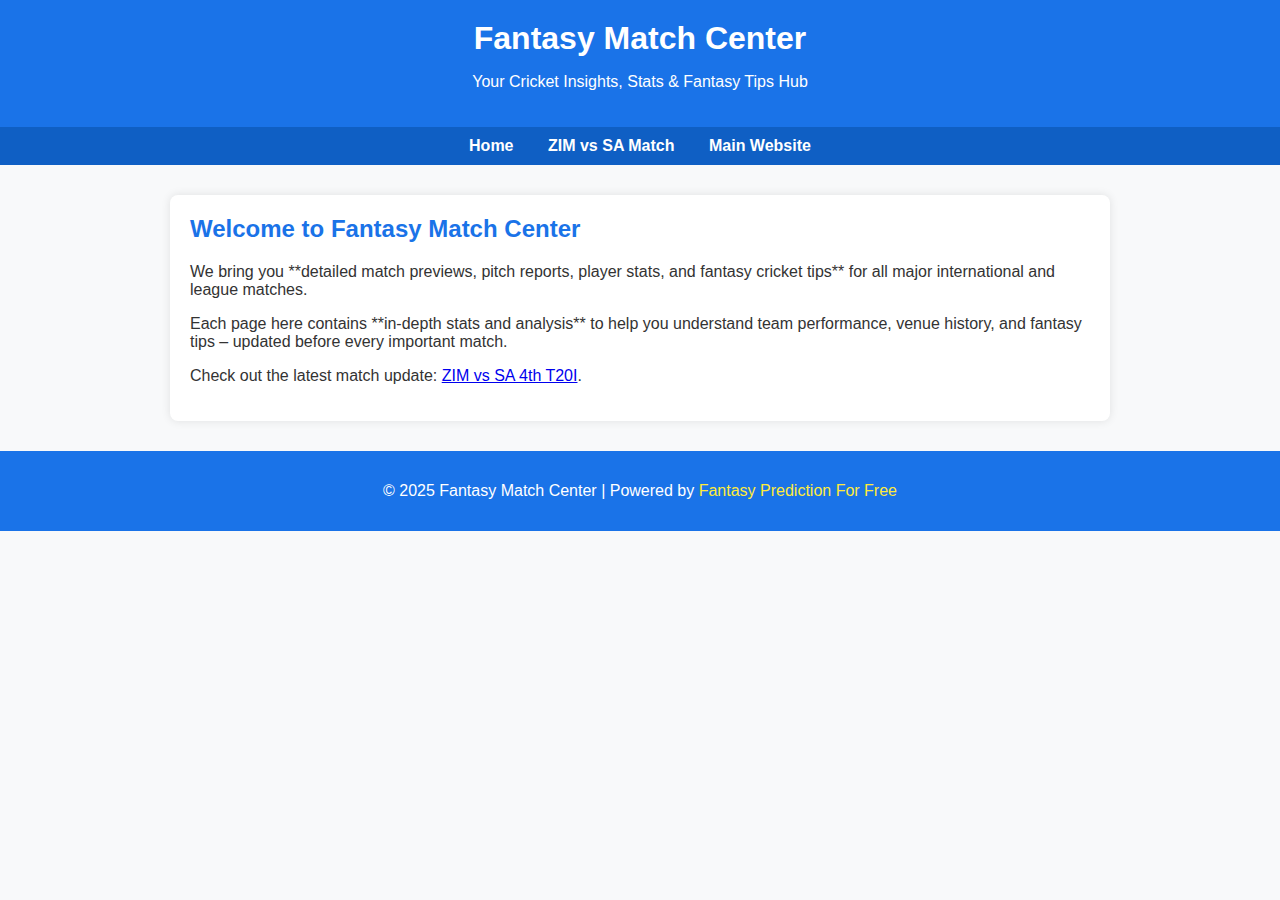
<file: index.html>
<!DOCTYPE html>
<html lang="en">
<head>
    <meta charset="UTF-8">
    <meta name="viewport" content="width=device-width, initial-scale=1.0">
    <title>Fantasy Match Center</title>
    <style>
        body {
            margin: 0;
            font-family: Arial, sans-serif;
            background-color: #f8f9fa;
            color: #333;
        }
        header {
            background-color: #1a73e8;
            color: white;
            text-align: center;
            padding: 20px 10px;
        }
        header h1 {
            margin: 0;
            font-size: 2rem;
        }
        nav {
            text-align: center;
            background-color: #0f5fc4;
            padding: 10px;
        }
        nav a {
            color: white;
            text-decoration: none;
            margin: 0 15px;
            font-weight: bold;
        }
        nav a:hover {
            text-decoration: underline;
        }
        main {
            max-width: 900px;
            margin: 30px auto;
            padding: 20px;
            background-color: #fff;
            box-shadow: 0 0 10px rgba(0,0,0,0.1);
            border-radius: 8px;
        }
        h2 {
            color: #1a73e8;
            margin-top: 0;
        }
        footer {
            background-color: #1a73e8;
            color: white;
            text-align: center;
            padding: 15px 10px;
            margin-top: 30px;
        }
        footer a {
            color: #ffeb3b;
            text-decoration: none;
        }
        footer a:hover {
            text-decoration: underline;
        }
    </style>
</head>
<body>

    <header>
        <h1>Fantasy Match Center</h1>
        <p>Your Cricket Insights, Stats & Fantasy Tips Hub</p>
    </header>

    <nav>
        <a href="/">Home</a>
        <a href="/zim-vs-sa/">ZIM vs SA Match</a>
        <a href="https://fantasypredictionforfree.com" target="_blank">Main Website</a>
    </nav>

    <main>
        <h2>Welcome to Fantasy Match Center</h2>
        <p>
            We bring you **detailed match previews, pitch reports, player stats, and fantasy cricket tips** 
            for all major international and league matches.
        </p>
        <p>
            Each page here contains **in-depth stats and analysis** to help you understand team performance, 
            venue history, and fantasy tips – updated before every important match.
        </p>
        <p>
            Check out the latest match update: <a href="/zim-vs-sa/">ZIM vs SA 4th T20I</a>.
        </p>
    </main>

    <footer>
        <p>
            © 2025 Fantasy Match Center | Powered by 
            <a href="https://fantasypredictionforfree.com" target="_blank">Fantasy Prediction For Free</a>
        </p>
    </footer>

</body>
</html>
</file>
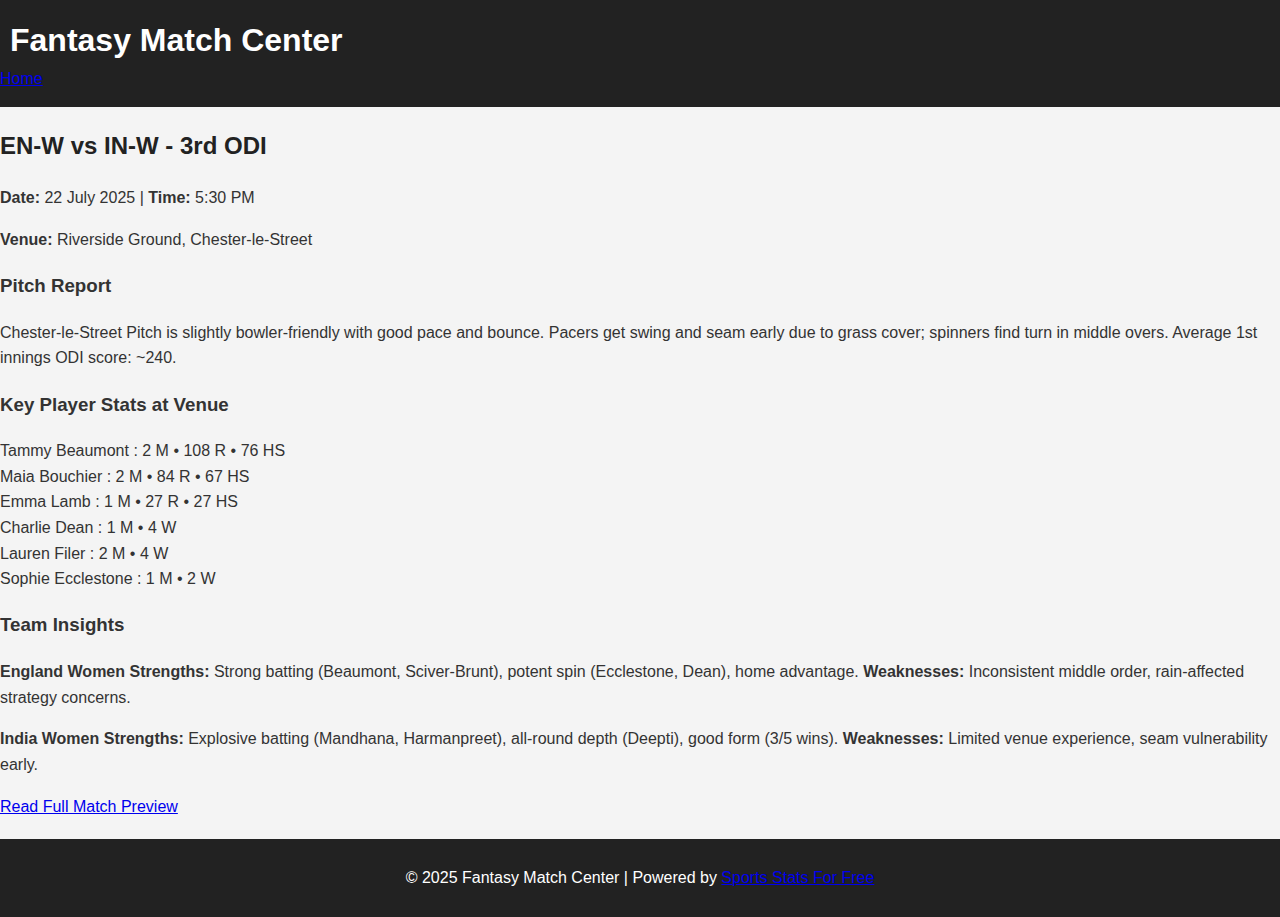
<file: enw-vs-inw-3rd-odi-fantasy-cricket-tips/index.html>
<!DOCTYPE html>
<html lang="en">
<head>
  <meta charset="UTF-8">
  <meta name="viewport" content="width=device-width, initial-scale=1.0">
  <title>EN-W vs IN-W 3rd ODI - Fantasy Cricket Stats & Prediction</title>
  <link rel="stylesheet" href="../style.css">
</head>
<body>
  <header>
    <h1>Fantasy Match Center</h1>
    <nav>
      <a href="/">Home</a>
    </nav>
  </header>

  <main>
    <section class="match-header">
      <h2>EN-W vs IN-W - 3rd ODI</h2>
      <p><strong>Date:</strong> 22 July 2025 | <strong>Time:</strong> 5:30 PM</p>
      <p><strong>Venue:</strong> Riverside Ground, Chester-le-Street</p>
    </section>

    <section class="pitch-report">
      <h3>Pitch Report</h3>
      <p>
        Chester-le-Street Pitch is slightly bowler-friendly with good pace and bounce. Pacers get swing and seam early due to grass cover; spinners find turn in middle overs. Average 1st innings ODI score: ~240.
      </p>
    </section>

    <section class="player-stats">
      <h3>Key Player Stats at Venue</h3>
      <p>
        Tammy Beaumont : 2 M • 108 R • 76 HS <br>
	Maia Bouchier : 2 M • 84 R • 67 HS <br>
	Emma Lamb : 1 M • 27 R • 27 HS <br>
	Charlie Dean : 1 M • 4 W <br>
	Lauren Filer : 2 M • 4 W <br>
	Sophie Ecclestone : 1 M • 2 W <br>
      </p>
    </section>

    <section class="Team-analysis">
      <h3>Team Insights</h3>
      <p>
        <strong>England Women Strengths:</strong> Strong batting (Beaumont, Sciver-Brunt), potent spin (Ecclestone, Dean), home advantage.  
        <strong>Weaknesses:</strong> Inconsistent middle order, rain-affected strategy concerns.  
      </p>
      <p>
        <strong>India Women Strengths:</strong> Explosive batting (Mandhana, Harmanpreet), all-round depth (Deepti), good form (3/5 wins).  
        <strong>Weaknesses:</strong> Limited venue experience, seam vulnerability early.
      </p>
    </section>

    <section class="read-more">
      <a href="https://sportsstatsforfree.com/news/en-w-vs-in-w-player-battle-pitch-report-playing11-england-women-vs-india-women-player-stats-inw-vs-enw-3rd-odi-prediction/07/2025/" target="_blank">
        Read Full Match Preview
      </a>
    </section>
  </main>

  <footer>
    <p>© 2025 Fantasy Match Center | Powered by <a href="https://sportsstatsforfree.com/" target="_blank">Sports Stats For Free</a></p>
  </footer>
</body>
</html>
</file>
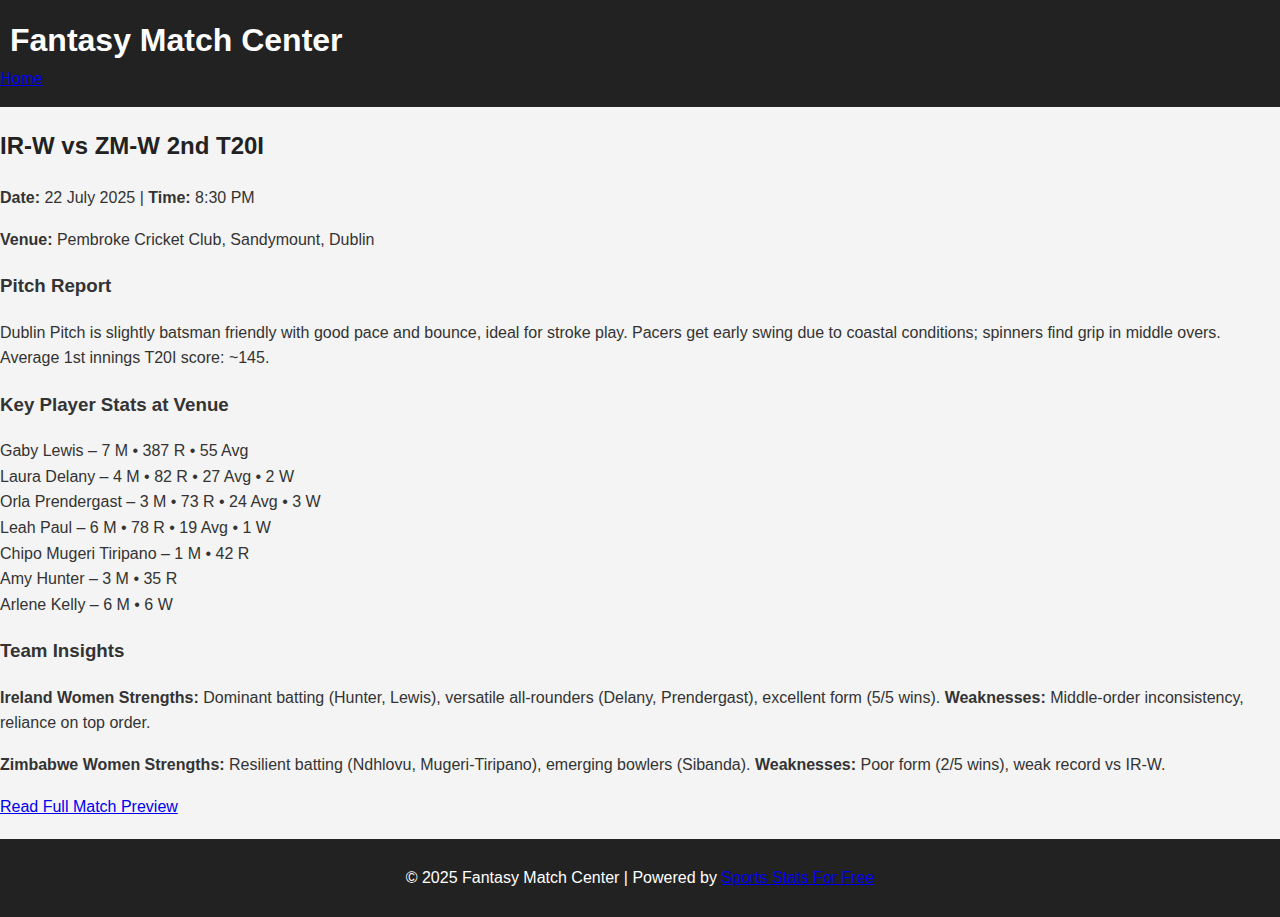
<file: irew-vs-zimw-2nd-t20-match-prediction/index.html>
<!DOCTYPE html>
<html lang="en">
<head>
  <meta charset="UTF-8">
  <meta name="viewport" content="width=device-width, initial-scale=1.0">
  <title>IR-W vs ZM-W 2nd T20I - Fantasy Cricket Stats & Prediction</title>
  <link rel="stylesheet" href="../style.css">
</head>
<body>
  <header>
    <h1>Fantasy Match Center</h1>
    <nav>
      <a href="/">Home</a>
    </nav>
  </header>

  <main>
    <section class="match-header">
      <h2>IR-W vs ZM-W 2nd T20I</h2>
      <p><strong>Date:</strong> 22 July 2025 | <strong>Time:</strong> 8:30 PM</p>
      <p><strong>Venue:</strong> Pembroke Cricket Club, Sandymount, Dublin</p>
    </section>

    <section class="pitch-report">
      <h3>Pitch Report</h3>
      <p>
        Dublin Pitch is slightly batsman friendly with good pace and bounce, ideal for stroke play. Pacers get early swing due to coastal conditions; spinners find grip in middle overs. Average 1st innings T20I score: ~145.
      </p>
    </section>

    <section class="player-stats">
      <h3>Key Player Stats at Venue</h3>
      <p>
        Gaby Lewis – 7 M • 387 R • 55 Avg <br>
	Laura Delany – 4 M • 82 R • 27 Avg • 2 W <br>
	Orla Prendergast – 3 M • 73 R • 24 Avg • 3 W <br>
	Leah Paul – 6 M • 78 R • 19 Avg • 1 W <br>
	Chipo Mugeri Tiripano – 1 M • 42 R <br>
	Amy Hunter – 3 M • 35 R <br>
	Arlene Kelly – 6 M • 6 W <br>

      </p>
    </section>

    <section class="Team-analysis">
      <h3>Team Insights</h3>
      <p>
        <strong>Ireland Women Strengths:</strong> Dominant batting (Hunter, Lewis), versatile all-rounders (Delany, Prendergast), excellent form (5/5 wins).  
        <strong>Weaknesses:</strong> Middle-order inconsistency, reliance on top order.  
      </p>
      <p>
        <strong>Zimbabwe Women Strengths:</strong> Resilient batting (Ndhlovu, Mugeri-Tiripano), emerging bowlers (Sibanda).  
        <strong>Weaknesses:</strong> Poor form (2/5 wins), weak record vs IR-W.
      </p>
    </section>

    <section class="read-more">
      <a href="https://sportsstatsforfree.com/news/ir-w-vs-zm-w-player-battle-pitch-report-playing11-ireland-women-vs-zimbabwe-women-player-stats-ire-w-vs-zim-w-2nd-t20-prediction/07/2025/" target="_blank">
        Read Full Match Preview
      </a>
    </section>
  </main>

  <footer>
    <p>© 2025 Fantasy Match Center | Powered by <a href="https://sportsstatsforfree.com/" target="_blank">Sports Stats For Free</a></p>
  </footer>
</body>
</html>
</file>
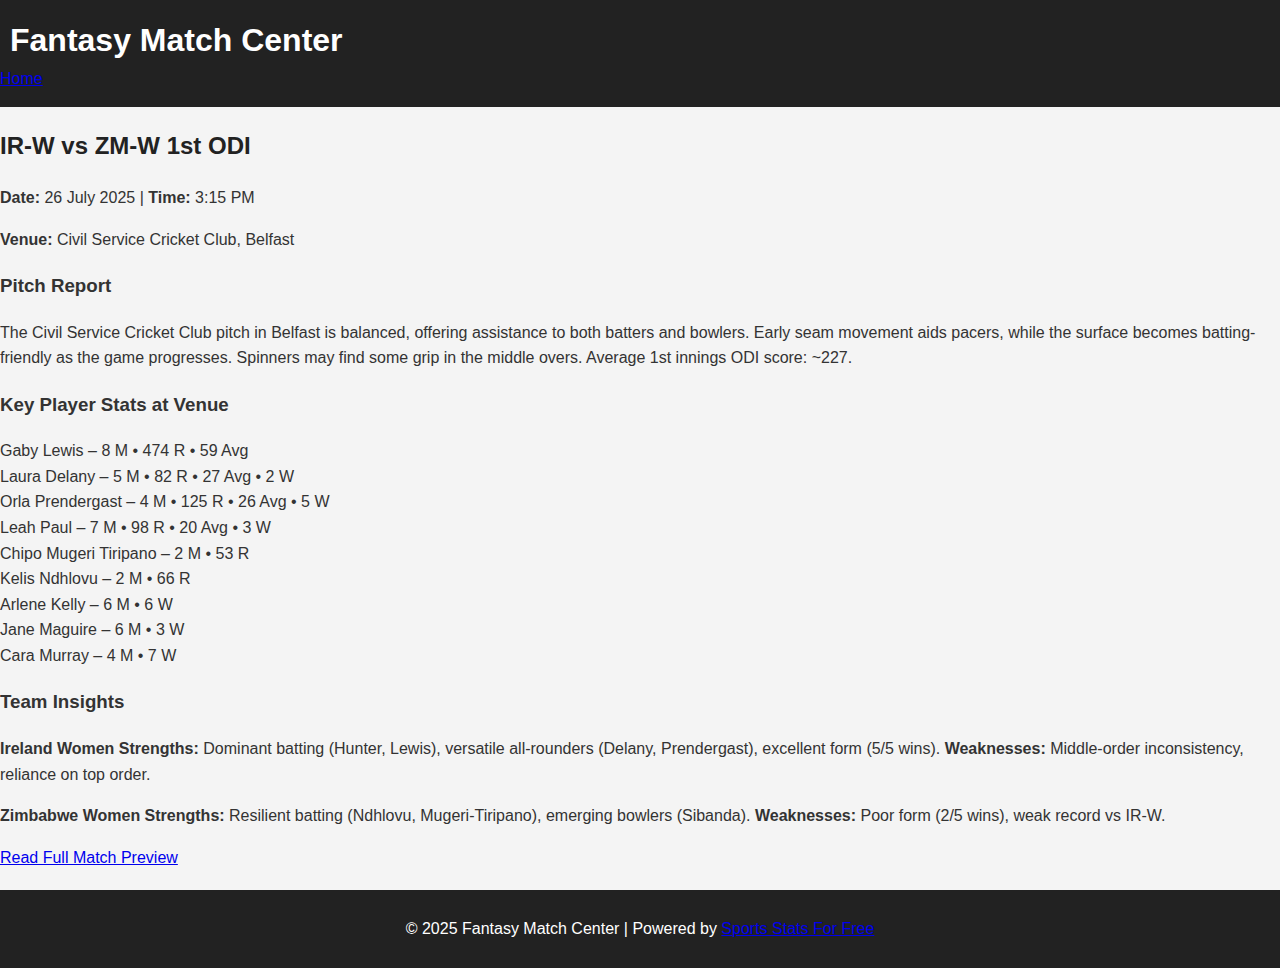
<file: irw-vs-zmw-1st-odi-match-prediction/index.html>
<!DOCTYPE html>
<html lang="en">
<head>
  <meta charset="UTF-8">
  <meta name="viewport" content="width=device-width, initial-scale=1.0">
  <title>IR-W vs ZM-W 1st ODI - Fantasy Cricket Stats & Prediction</title>
  <link rel="stylesheet" href="../style.css">
</head>
<body>
  <header>
    <h1>Fantasy Match Center</h1>
    <nav>
      <a href="/">Home</a>
    </nav>
  </header>

  <main>
    <section class="match-header">
      <h2>IR-W vs ZM-W 1st ODI</h2>
      <p><strong>Date:</strong> 26 July 2025 | <strong>Time:</strong> 3:15 PM</p>
      <p><strong>Venue:</strong> Civil Service Cricket Club, Belfast</p>
    </section>

    <section class="pitch-report">
      <h3>Pitch Report</h3>
      <p>
        The Civil Service Cricket Club pitch in Belfast is balanced, offering assistance to both batters and bowlers. Early seam movement aids pacers, while the surface becomes batting-friendly as the game progresses. Spinners may find some grip in the middle overs. Average 1st innings ODI score: ~227.
      </p>
    </section>

    <section class="player-stats">
      <h3>Key Player Stats at Venue</h3>
      <p>
	Gaby Lewis – 8 M • 474 R • 59 Avg <br>
	Laura Delany – 5 M • 82 R • 27 Avg • 2 W <br>
	Orla Prendergast – 4 M • 125 R • 26 Avg • 5 W <br>
	Leah Paul – 7 M • 98 R • 20 Avg • 3 W <br>
	Chipo Mugeri Tiripano – 2 M • 53 R <br>
	Kelis Ndhlovu – 2 M • 66 R <br>
	Arlene Kelly – 6 M • 6 W <br>
	Jane Maguire – 6 M • 3 W <br>
	Cara Murray – 4 M • 7 W <br>
      </p>
    </section>

    <section class="Team-analysis">
      <h3>Team Insights</h3>
      <p>
        <strong>Ireland Women Strengths:</strong> Dominant batting (Hunter, Lewis), versatile all-rounders (Delany, Prendergast), excellent form (5/5 wins).  
        <strong>Weaknesses:</strong> Middle-order inconsistency, reliance on top order.  
      </p>
      <p>
        <strong>Zimbabwe Women Strengths:</strong> Resilient batting (Ndhlovu, Mugeri-Tiripano), emerging bowlers (Sibanda).  
        <strong>Weaknesses:</strong> Poor form (2/5 wins), weak record vs IR-W.
      </p>
    </section>

    <section class="read-more">
      <a href="https://sportsstatsforfree.com/news/ir-w-vs-zm-w-player-battle-player-stats-playing11-ireland-women-vs-zimbabwe-women-pitch-report-ire-w-vs-zim-w-1st-odi-prediction/07/2025/" target="_blank">
        Read Full Match Preview
      </a>
    </section>
  </main>

  <footer>
    <p>© 2025 Fantasy Match Center | Powered by <a href="https://sportsstatsforfree.com/" target="_blank">Sports Stats For Free</a></p>
  </footer>
</body>
</html>
</file>
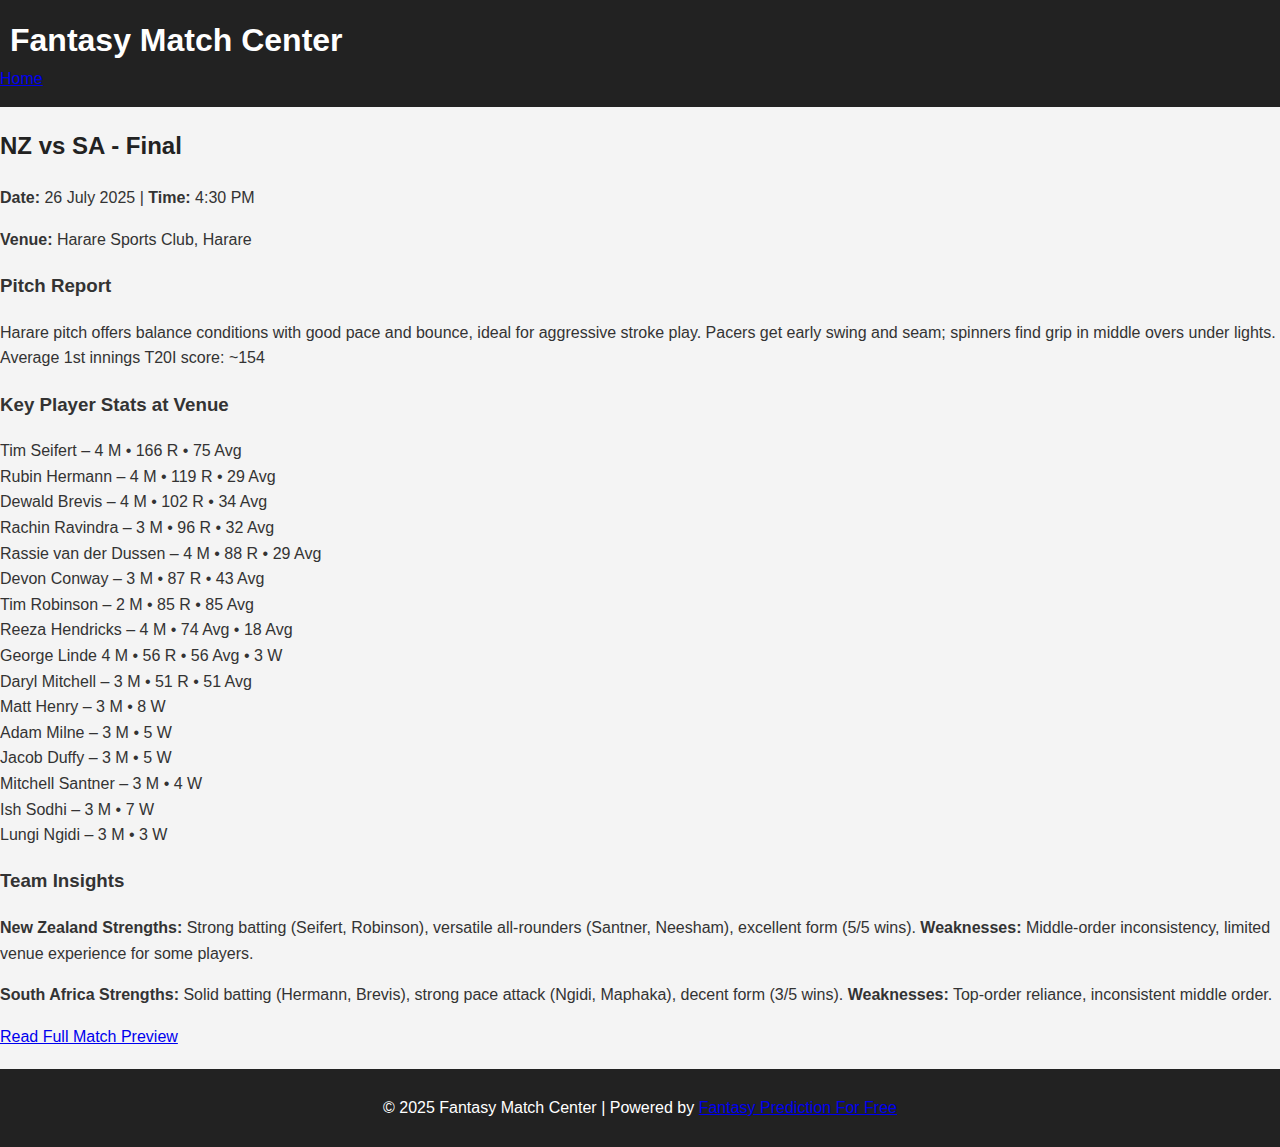
<file: nz-vs-sa-final-match-of-t20-tri-seires/index.html>
<!DOCTYPE html>
<html lang="en">
<head>
  <meta charset="UTF-8">
  <meta name="viewport" content="width=device-width, initial-scale=1.0">
  <title>NZ vs SA Final - Fantasy Cricket Stats & Prediction</title>
  <link rel="stylesheet" href="../style.css">
</head>
<body>
  <header>
    <h1>Fantasy Match Center</h1>
    <nav>
      <a href="/">Home</a>
    </nav>
  </header>

  <main>
    <section class="match-header">
      <h2>NZ vs SA - Final</h2>
      <p><strong>Date:</strong> 26 July 2025 | <strong>Time:</strong> 4:30 PM</p>
      <p><strong>Venue:</strong> Harare Sports Club, Harare</p>
    </section>

    <section class="pitch-report">
      <h3>Pitch Report</h3>
      <p>
        Harare pitch offers balance conditions with good pace and bounce, ideal for aggressive stroke play. Pacers get early swing and seam; spinners find grip in middle overs under lights. Average 1st innings T20I score: ~154
      </p>
    </section>

    <section class="player-stats">
      <h3>Key Player Stats at Venue</h3>
      <p>
	Tim Seifert – 4 M • 166 R • 75 Avg <br>
	Rubin Hermann – 4 M • 119 R • 29 Avg <br>
	Dewald Brevis – 4 M • 102 R • 34 Avg <br>
	Rachin Ravindra – 3 M • 96 R • 32 Avg <br>
	Rassie van der Dussen – 4 M • 88 R • 29 Avg <br>
	Devon Conway – 3 M • 87 R • 43 Avg <br>
	Tim Robinson – 2 M • 85 R • 85 Avg <br>
	Reeza Hendricks – 4 M • 74 Avg • 18 Avg <br>
	George Linde 4 M • 56 R • 56 Avg • 3 W <br>
	Daryl Mitchell – 3 M • 51 R • 51 Avg <br>
	Matt Henry – 3 M • 8 W <br>
	Adam Milne – 3 M • 5 W <br>
	Jacob Duffy – 3 M • 5 W <br>
	Mitchell Santner – 3 M • 4 W <br>
	Ish Sodhi – 3 M • 7 W <br>
	Lungi Ngidi – 3 M • 3 W <br>
      </p>
    </section>

    <section class="Team-analysis">
      <h3>Team Insights</h3>
      <p>
        <strong>New Zealand Strengths:</strong> Strong batting (Seifert, Robinson), versatile all-rounders (Santner, Neesham), excellent form (5/5 wins).  
        <strong>Weaknesses:</strong> Middle-order inconsistency, limited venue experience for some players.  
      </p>
      <p>
        <strong>South Africa Strengths:</strong> Solid batting (Hermann, Brevis), strong pace attack (Ngidi, Maphaka), decent form (3/5 wins).  
        <strong>Weaknesses:</strong> Top-order reliance, inconsistent middle order.
      </p>
    </section>

    <section class="read-more">
      <a href="https://fantasypredictionforfree.com/cricket-news/nz-vs-sa-player-battle-player-stats-playing11-new-zealand-vs-south-africa-pitch-report-sa-vs-nz-final-t20-prediction/07/2025/" target="_blank">
        Read Full Match Preview
      </a>
    </section>
  </main>

  <footer>
    <p>© 2025 Fantasy Match Center | Powered by <a href="https://fantasypredictionforfree.com" target="_blank">Fantasy Prediction For Free</a></p>
  </footer>
</body>
</html>
</file>
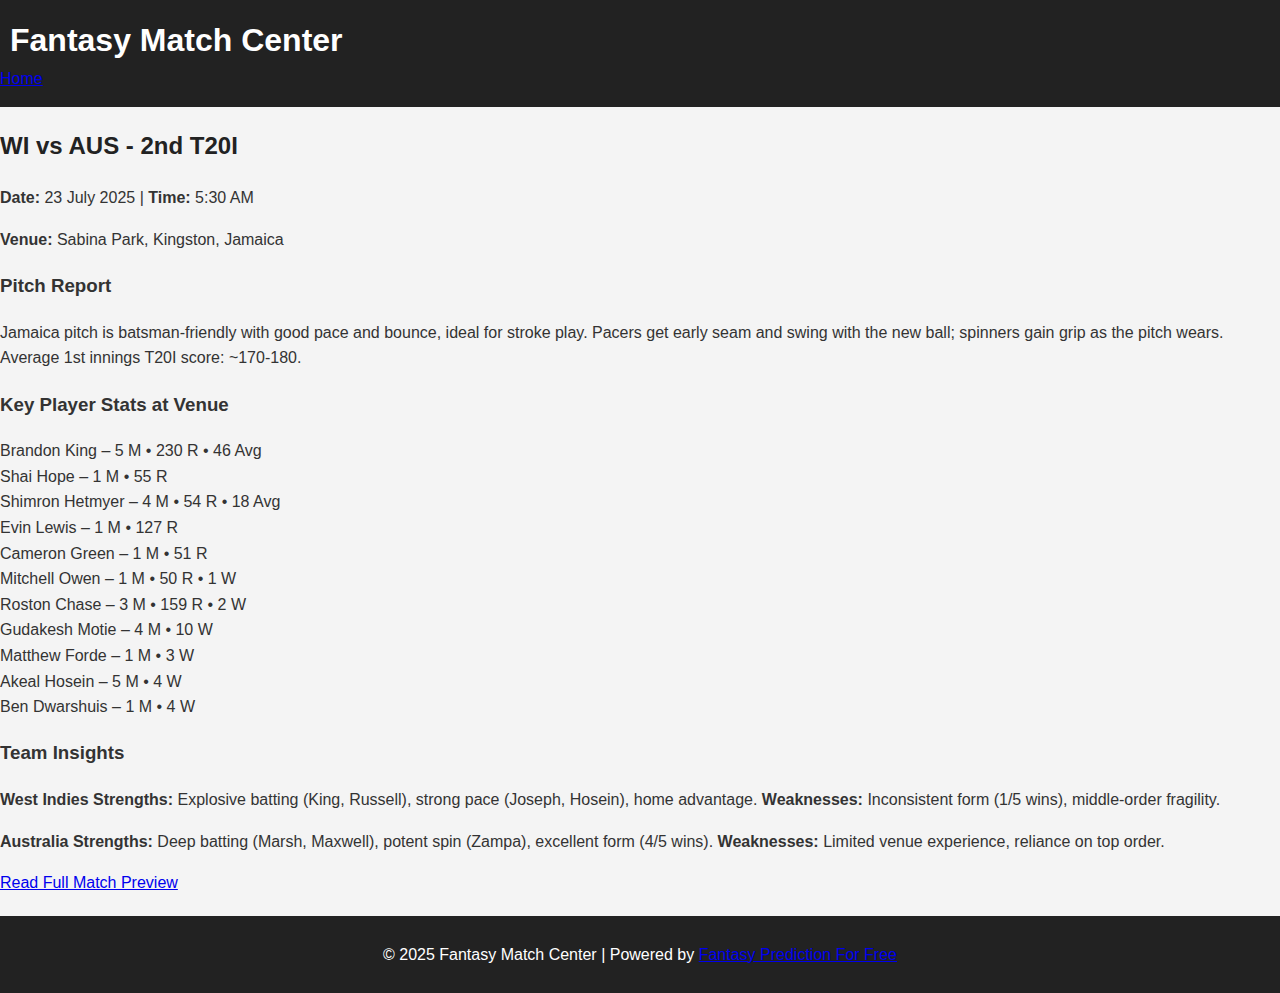
<file: wi-vs-aus-2nd-t20-fantasy-preview/index.html>
<!DOCTYPE html>
<html lang="en">
<head>
  <meta charset="UTF-8">
  <meta name="viewport" content="width=device-width, initial-scale=1.0">
  <title>WI vs AUS 2nd T20I - Fantasy Cricket Stats & Prediction</title>
  <link rel="stylesheet" href="../style.css">
</head>
<body>
  <header>
    <h1>Fantasy Match Center</h1>
    <nav>
      <a href="/">Home</a>
    </nav>
  </header>

  <main>
    <section class="match-header">
      <h2>WI vs AUS - 2nd T20I</h2>
      <p><strong>Date:</strong> 23 July 2025 | <strong>Time:</strong> 5:30 AM</p>
      <p><strong>Venue:</strong> Sabina Park, Kingston, Jamaica</p>
    </section>

    <section class="pitch-report">
      <h3>Pitch Report</h3>
      <p>
        Jamaica pitch is batsman-friendly with good pace and bounce, ideal for stroke play. Pacers get early seam and swing with the new ball; spinners gain grip as the pitch wears. Average 1st innings T20I score: ~170-180.
      </p>
    </section>

    <section class="player-stats">
      <h3>Key Player Stats at Venue</h3>
      <p>
        Brandon King – 5 M • 230 R • 46 Avg <br>
       	Shai Hope – 1 M • 55 R <br>
	Shimron Hetmyer – 4 M • 54 R • 18 Avg <br>
	Evin Lewis – 1 M • 127 R <br>
	Cameron Green – 1 M • 51 R <br>
	Mitchell Owen – 1 M • 50 R • 1 W <br>
	Roston Chase – 3 M • 159 R • 2 W <br>
	Gudakesh Motie – 4 M • 10 W <br>
	Matthew Forde – 1 M • 3 W <br>
	Akeal Hosein – 5 M • 4 W <br>
	Ben Dwarshuis – 1 M • 4 W <br>
      </p>
    </section>

    <section class="Team-analysis">
      <h3>Team Insights</h3>
      <p>
        <strong>West Indies Strengths:</strong> Explosive batting (King, Russell), strong pace (Joseph, Hosein), home advantage.  
        <strong>Weaknesses:</strong> Inconsistent form (1/5 wins), middle-order fragility.  
      </p>
      <p>
        <strong>Australia Strengths:</strong> Deep batting (Marsh, Maxwell), potent spin (Zampa), excellent form (4/5 wins).  
        <strong>Weaknesses:</strong> Limited venue experience, reliance on top order.
      </p>
    </section>

    <section class="read-more">
      <a href="https://fantasypredictionforfree.com/cricket-news/wi-vs-aus-player-battle-pitch-report-playing11-west-indies-vs-australia-player-stats-aus-vs-wi-2nd-t20-prediction/07/2025/" target="_blank">
        Read Full Match Preview
      </a>
    </section>
  </main>

  <footer>
    <p>© 2025 Fantasy Match Center | Powered by <a href="https://fantasypredictionforfree.com" target="_blank">Fantasy Prediction For Free</a></p>
  </footer>
</body>
</html>
</file>
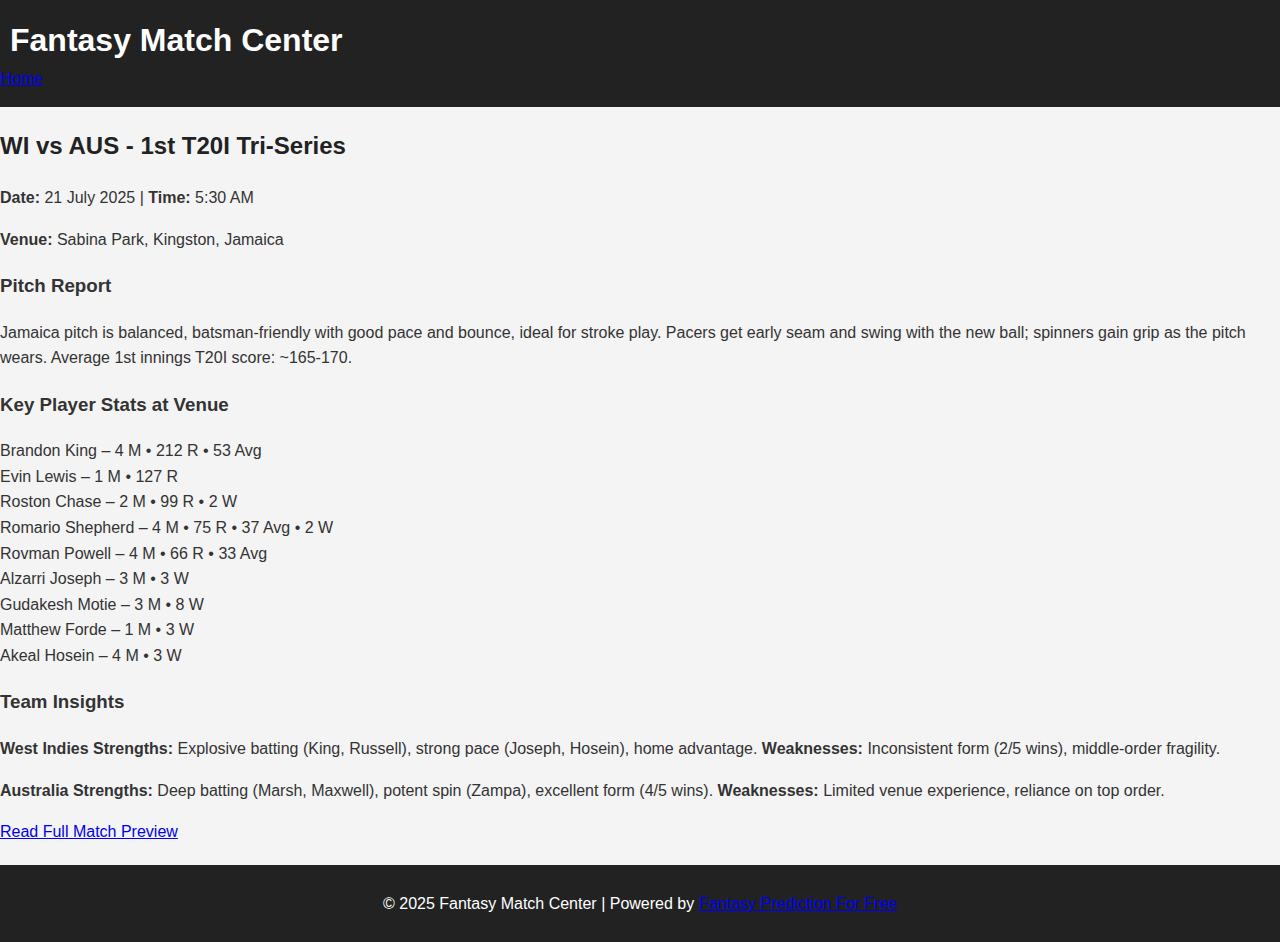
<file: wi-vs-aus/index.html>
<!DOCTYPE html>
<html lang="en">
<head>
  <meta charset="UTF-8">
  <meta name="viewport" content="width=device-width, initial-scale=1.0">
  <title>WI vs AUS 1st T20I - Fantasy Cricket Stats & Prediction</title>
  <link rel="stylesheet" href="../style.css">
</head>
<body>
  <header>
    <h1>Fantasy Match Center</h1>
    <nav>
      <a href="/">Home</a>
    </nav>
  </header>

  <main>
    <section class="match-header">
      <h2>WI vs AUS - 1st T20I Tri-Series</h2>
      <p><strong>Date:</strong> 21 July 2025 | <strong>Time:</strong> 5:30 AM</p>
      <p><strong>Venue:</strong> Sabina Park, Kingston, Jamaica</p>
    </section>

    <section class="pitch-report">
      <h3>Pitch Report</h3>
      <p>
        Jamaica pitch is balanced, batsman-friendly with good pace and bounce, ideal for stroke play. Pacers get early seam and swing with the new ball; spinners gain grip as the pitch wears. Average 1st innings T20I score: ~165-170.
      </p>
    </section>

    <section class="player-stats">
      <h3>Key Player Stats at Venue</h3>
      <p>
        Brandon King – 4 M • 212 R • 53 Avg <br>
        Evin Lewis – 1 M • 127 R <br>
	Roston Chase – 2 M • 99 R • 2 W <br>
	Romario Shepherd – 4 M • 75 R • 37 Avg • 2 W <br>
	Rovman Powell – 4 M • 66 R • 33 Avg <br>
	Alzarri Joseph – 3 M • 3 W <br>
	Gudakesh Motie – 3 M • 8 W <br>
	Matthew Forde – 1 M • 3 W <br>
	Akeal Hosein – 4 M • 3 W <br>
      </p>
    </section>

    <section class="Team-analysis">
      <h3>Team Insights</h3>
      <p>
        <strong>West Indies Strengths:</strong> Explosive batting (King, Russell), strong pace (Joseph, Hosein), home advantage.  
        <strong>Weaknesses:</strong> Inconsistent form (2/5 wins), middle-order fragility.  
      </p>
      <p>
        <strong>Australia Strengths:</strong> Deep batting (Marsh, Maxwell), potent spin (Zampa), excellent form (4/5 wins).  
        <strong>Weaknesses:</strong> Limited venue experience, reliance on top order.
      </p>
    </section>

    <section class="read-more">
      <a href="http://fantasypredictionforfree.com/cricket-news/wi-vs-aus-player-battle-pitch-report-playing11-west-indies-vs-australia-player-stats-aus-vs-wi-1st-t20-prediction/07/2025/" target="_blank">
        Read Full Match Preview
      </a>
    </section>
  </main>

  <footer>
    <p>© 2025 Fantasy Match Center | Powered by <a href="https://fantasypredictionforfree.com" target="_blank">Fantasy Prediction For Free</a></p>
  </footer>
</body>
</html>
</file>
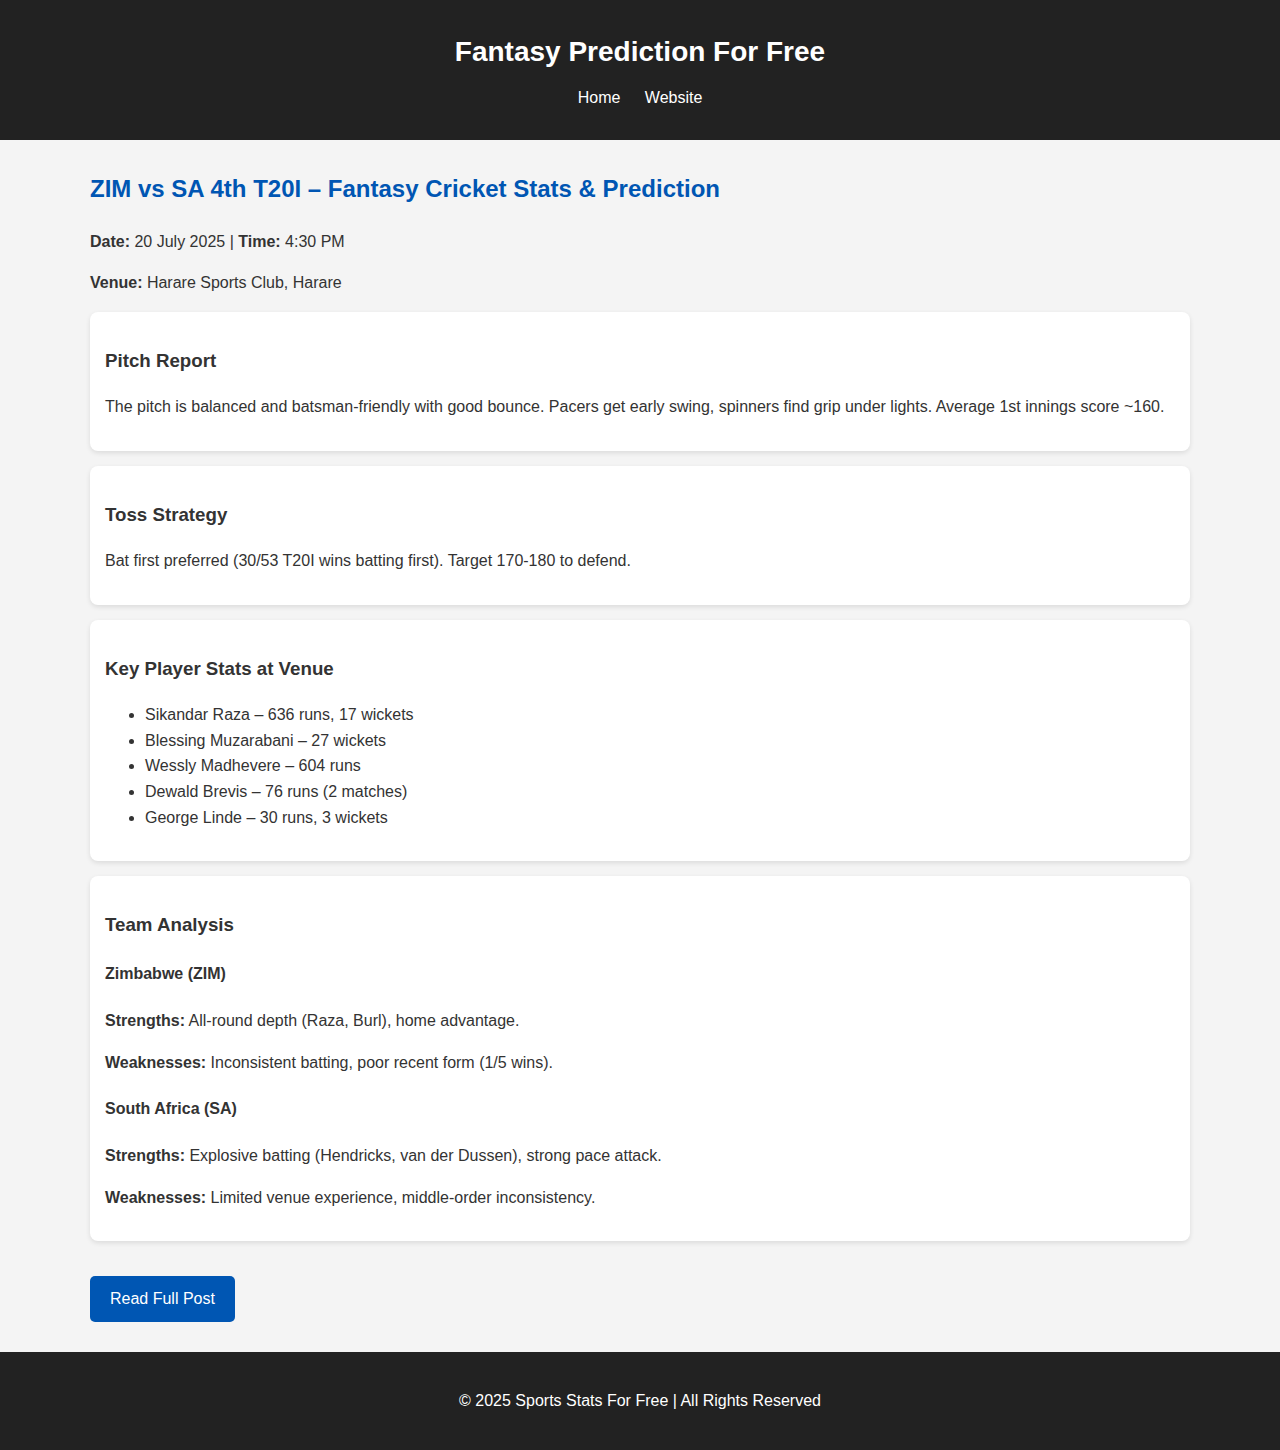
<file: zim-vs-sa/index.html>
<!DOCTYPE html>
<html lang="en">
<head>
  <meta charset="UTF-8">
  <meta name="viewport" content="width=device-width, initial-scale=1.0">
  <title>ZIM vs SA 4th T20I Match Fantasy Cricket Stats</title>
  <link rel="stylesheet" href="style.css">
</head>
<body>
  <header>
    <div class="container">
      <h1>Fantasy Prediction For Free</h1>
      <nav>
        <a href="/">Home</a>
        <a href="https://sportsstatsforfree.com/">Website</a>
      </nav>
    </div>
  </header>

  <main class="container">
    <h2>ZIM vs SA 4th T20I – Fantasy Cricket Stats & Prediction</h2>
    <p><strong>Date:</strong> 20 July 2025 | <strong>Time:</strong> 4:30 PM</p>
    <p><strong>Venue:</strong> Harare Sports Club, Harare</p>

    <section>
      <h3>Pitch Report</h3>
      <p>The pitch is balanced and batsman-friendly with good bounce. Pacers get early swing, spinners find grip under lights. Average 1st innings score ~160.</p>
    </section>

    <section>
      <h3>Toss Strategy</h3>
      <p>Bat first preferred (30/53 T20I wins batting first). Target 170-180 to defend.</p>
    </section>

    <section>
      <h3>Key Player Stats at Venue</h3>
      <ul>
        <li>Sikandar Raza – 636 runs, 17 wickets</li>
        <li>Blessing Muzarabani – 27 wickets</li>
        <li>Wessly Madhevere – 604 runs</li>
        <li>Dewald Brevis – 76 runs (2 matches)</li>
        <li>George Linde – 30 runs, 3 wickets</li>
      </ul>
    </section>

    <section>
      <h3>Team Analysis</h3>
      <h4>Zimbabwe (ZIM)</h4>
      <p><strong>Strengths:</strong> All-round depth (Raza, Burl), home advantage.</p>
      <p><strong>Weaknesses:</strong> Inconsistent batting, poor recent form (1/5 wins).</p>

      <h4>South Africa (SA)</h4>
      <p><strong>Strengths:</strong> Explosive batting (Hendricks, van der Dussen), strong pace attack.</p>
      <p><strong>Weaknesses:</strong> Limited venue experience, middle-order inconsistency.</p>
    </section>

    <a class="btn" href="https://sportsstatsforfree.com/news/zim-vs-sa-player-battle-pitch-report-playing11-zimbabwe-vs-south-africa-player-stats-sa-vs-zim-4th-t20-prediction/07/2025/" target="_blank">Read Full Post</a>
  </main>

  <footer>
    <div class="container">
      <p>© 2025 Sports Stats For Free | All Rights Reserved</p>
    </div>
  </footer>
</body>
</html>
</file>
<file: style.css>
body {
  margin: 0;
  font-family: Arial, sans-serif;
  background: #f4f4f4;
  color: #333;
  line-height: 1.6;
}

.container {
  width: 90%;
  max-width: 1100px;
  margin: auto;
  overflow: hidden;
  padding: 10px;
}

header {
  background: #222;
  color: #fff;
  padding: 15px 0;
}

header h1 {
  margin: 0;
  padding-left: 10px;
}

nav ul {
  list-style: none;
  padding: 0;
}

nav ul li {
  display: inline;
  margin-right: 15px;
}

nav ul li a {
  color: #fff;
  text-decoration: none;
}

h2 {
  margin-top: 20px;
  color: #222;
}

.match-list {
  margin-top: 20px;
}

.match-card {
  background: #fff;
  padding: 15px;
  margin-bottom: 10px;
  border: 1px solid #ddd;
  border-radius: 5px;
}

.match-card h3 a {
  color: #007BFF;
  text-decoration: none;
}

footer {
  background: #222;
  color: #fff;
  text-align: center;
  padding: 10px 0;
  margin-top: 20px;
}
</file>
<file: zim-vs-sa/style.css>
body {
  margin: 0;
  font-family: Arial, sans-serif;
  background: #f4f4f4;
  color: #333;
  line-height: 1.6;
}

.container {
  width: 90%;
  max-width: 1100px;
  margin: auto;
  overflow: hidden;
  padding: 10px;
}

header {
  background: #222;
  color: #fff;
  padding: 20px 0;
}

header h1 {
  margin: 0;
  text-align: center;
  font-size: 28px;
}

nav {
  text-align: center;
  margin-top: 10px;
}

nav a {
  color: #fff;
  margin: 0 10px;
  text-decoration: none;
}

main h2 {
  margin-top: 20px;
  color: #0056b3;
}

section {
  background: #fff;
  padding: 15px;
  margin: 15px 0;
  border-radius: 8px;
  box-shadow: 0 2px 5px rgba(0,0,0,0.1);
}

.btn {
  display: inline-block;
  margin-top: 20px;
  padding: 10px 20px;
  background: #0056b3;
  color: #fff;
  text-decoration: none;
  border-radius: 5px;
}

.btn:hover {
  background: #003d80;
}

footer {
  background: #222;
  color: #fff;
  text-align: center;
  padding: 10px 0;
  margin-top: 20px;
}
</file>
